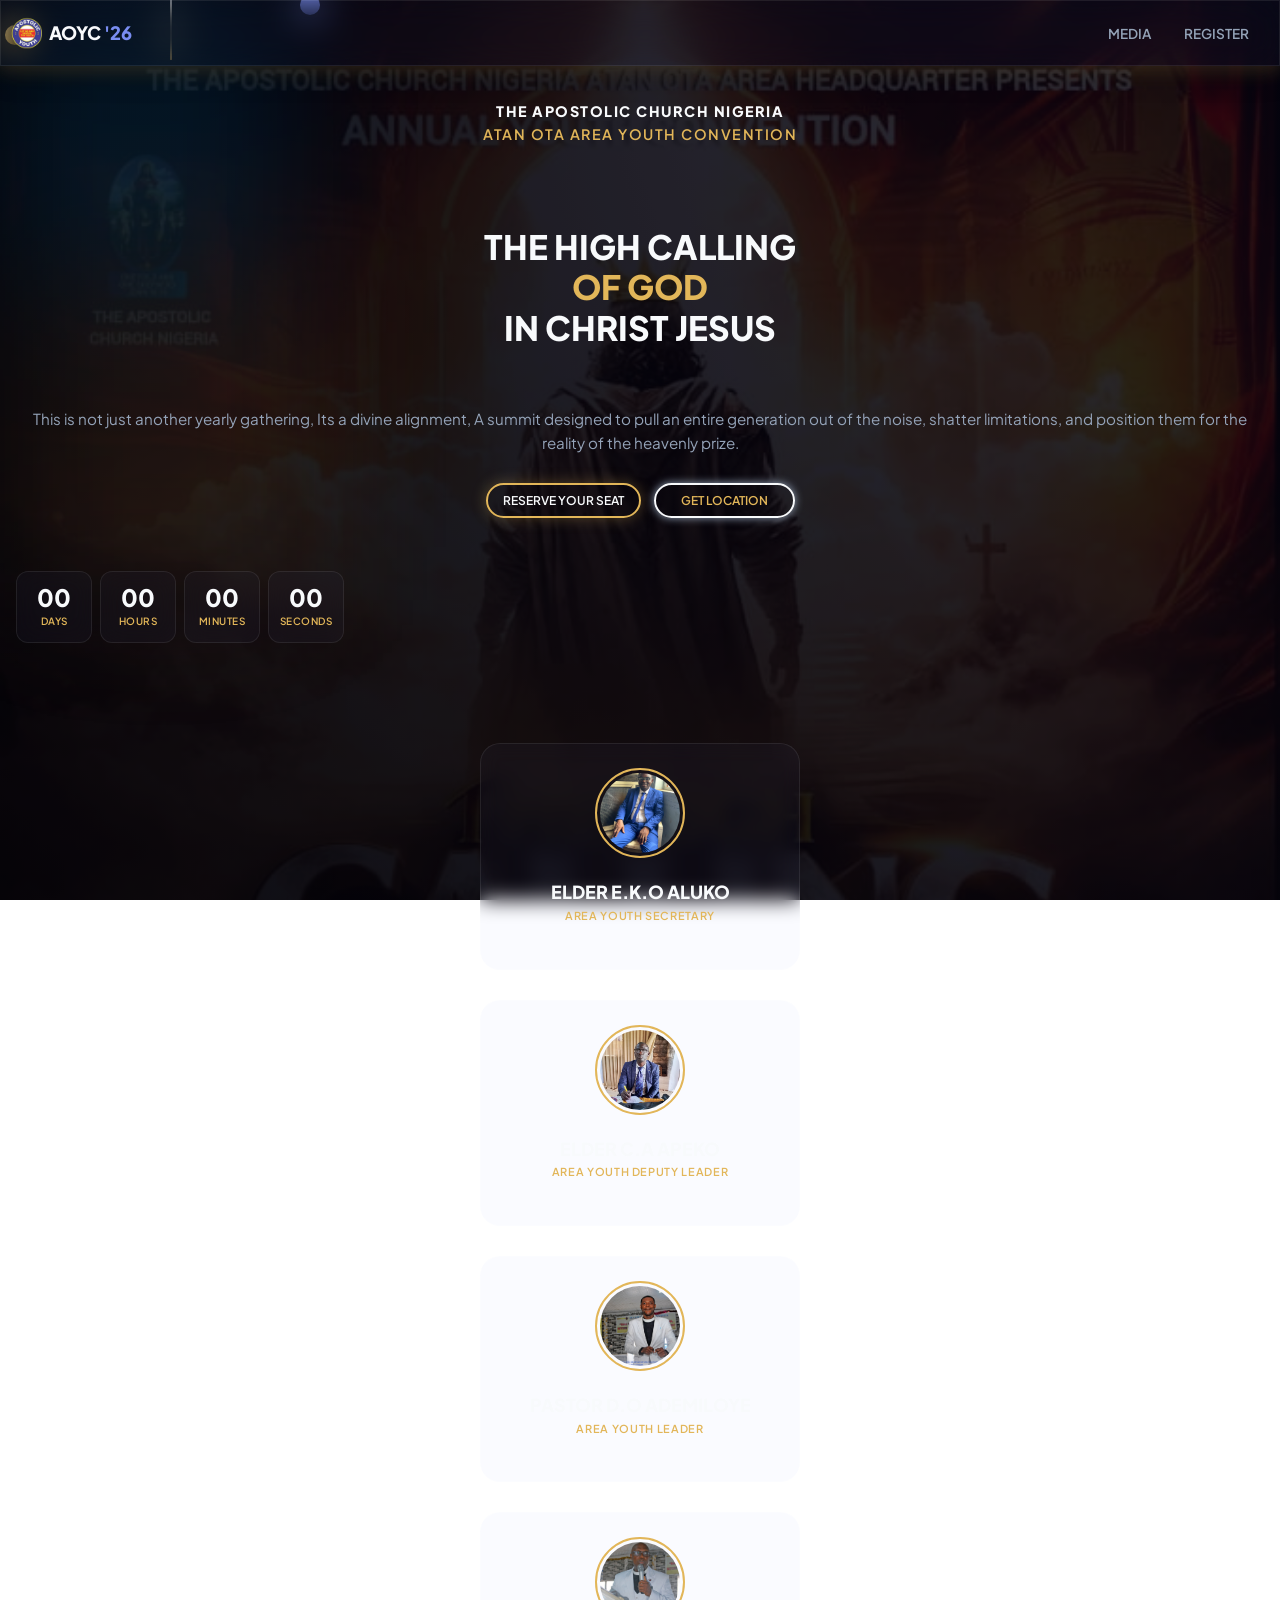
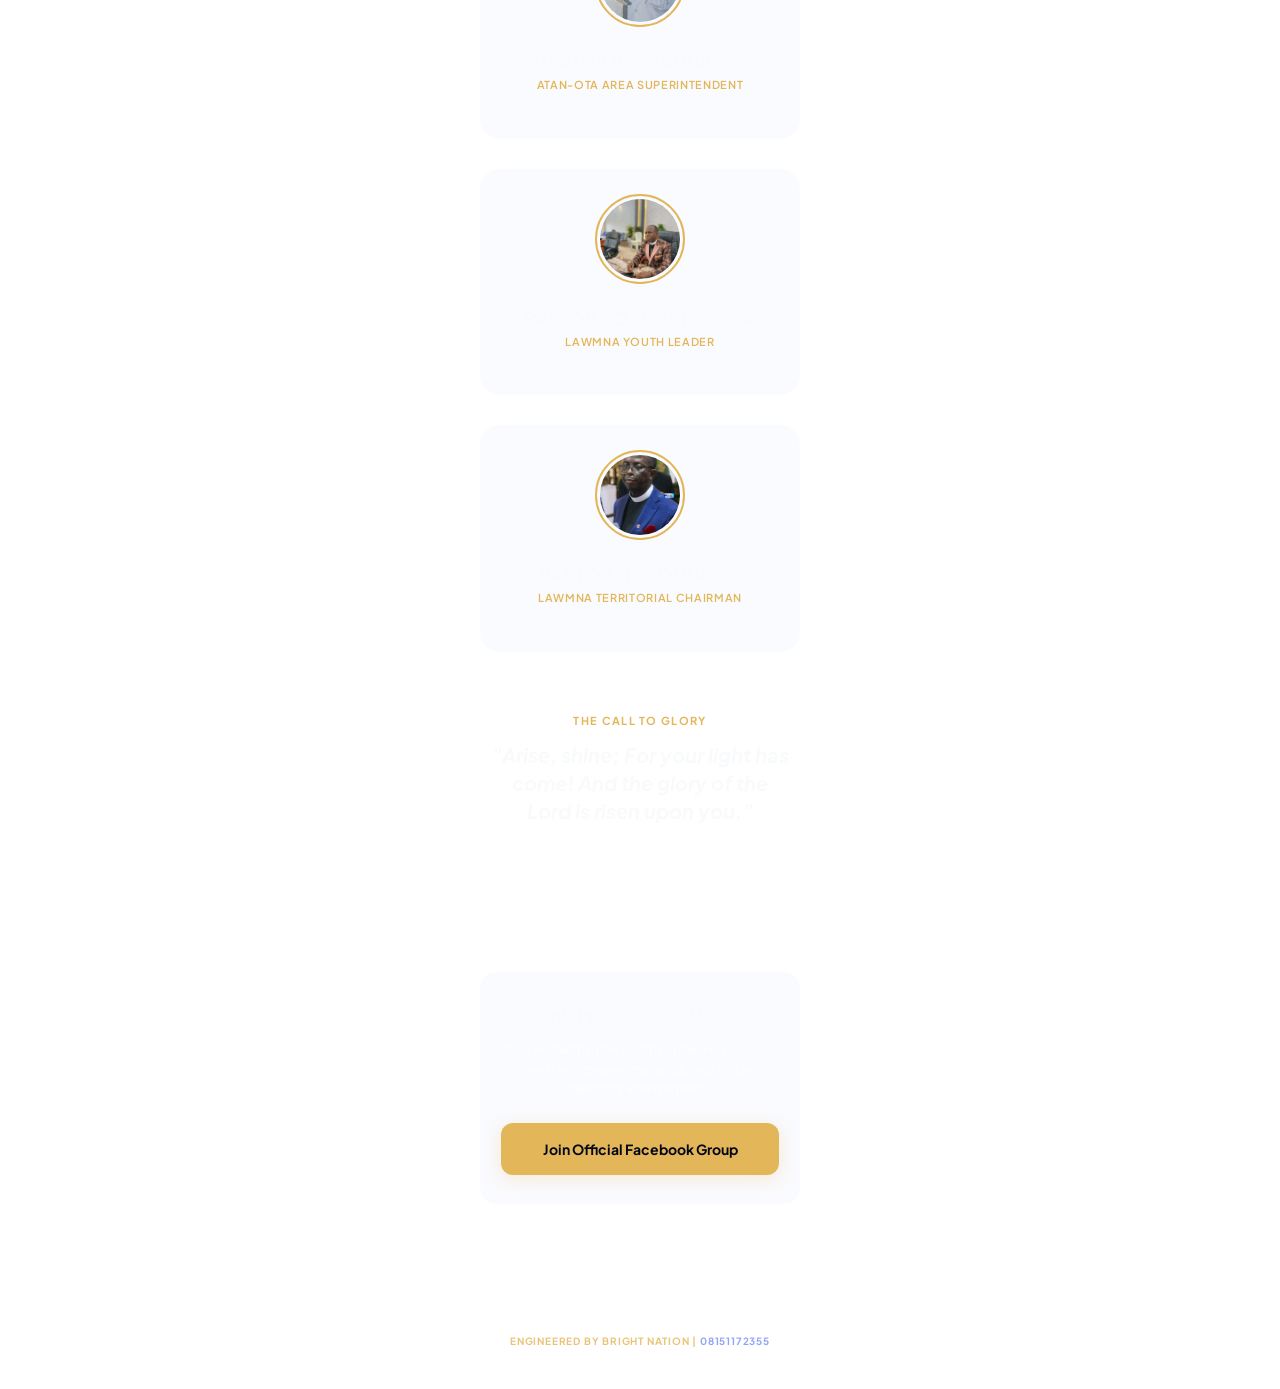
<file: index.html>
<!DOCTYPE html>
<head>
    <meta charset="UTF-8">
    <meta name="viewport" content="width=device-width, initial-scale=1.0">
    <title>TACN ATAN OTA- YOUTH CONVENTION</title>
    <link rel="stylesheet" href="mobile.css">
    <link rel="icon" type="image/x-icon" href="icon.png">
    <link href="https://fonts.googleapis.com/css2?family=Plus+Jakarta+Sans:wght@400;600;800&display=swap" rel="stylesheet">
</head>
<body>
    <div class="balls">
            <div class="ball1"></div>
            <div class="ball2"></div>
            <div class="ball3"></div>
    </div>

    <div class="glow-blob">
            <div class="blob-top"></div>
            <div class="blob-bottom"></div>
    </div>
    
    
    
    <nav>
        <div class="logo">
            <img src="icon.png">
            <a href="index.html">
                AOYC <span style="color: #798df1">'26 </span>
            </a>
        </div>
        <div class="navs">
            <ul>
                
                <li>
                    <a href="media.html">MEDIA</a>
                </li>

                <li>
                    <a href="register.html">REGISTER</a>
                </li>
            </ul>
        </div>
    </nav>

    <header>
        <div class="text">
            <p class="tacn">
                THE APOSTOLIC CHURCH NIGERIA 
            </p>
            <p class="area">
                ATAN OTA AREA YOUTH CONVENTION 
            </p>
            
            <p class="theme">
                THE HIGH CALLING <br>
                <span style="color: #e2b659;"> OF GOD </span><br>
                IN CHRIST JESUS
            </p>

            <p class="caption">
                This is not just another yearly gathering, Its a divine alignment, A summit designed to pull an entire generation out of the noise, shatter limitations, and position them for the reality of the heavenly prize.
            </p>
        </div>
        <div class="btns">
            <a href="register.html" class="reg">RESERVE YOUR SEAT</a>
            <a href="https://maps.app.goo.gl/CtZvf1CgjKKhbAq58" class="location">GET LOCATION</a>
        </div>
    </header>

    <main>
        <section>
            <div class="container">
                <div class="time-box">
                    <p class="time-number js-days">
                        00 
                    </p>
                    <p class="time-label">
                        DAYS
                    </p>
                </div>

                <div class="time-box">
                    <p class="time-number js-hours">
                        00 
                    </p>
                    <p class="time-label">
                        HOURS
                    </p>
                </div>

                <div class="time-box">
                    <p class="time-number js-mins">
                        00 
                    </p>
                    <p class="time-label">
                        MINUTES
                    </p>
                </div>

                <div class="time-box">
                    <p class="time-number js-secs">
                        00 
                    </p>
                    <p class="time-label">
                        SECONDS
                    </p>
                </div>
            </div>
        </section>

        <section>
            <div class="leaders-list">
                
                <div class="leader-card">
                    <div class="avatar-ring">
                        <img src="aluko.jpg">
                    </div>
                    <p class="name">ELDER E.K.O ALUKO</p>
                    <p class="title">AREA YOUTH SECRETARY</p>
                </div>

                <div class="leader-card">
                    <div class="avatar-ring">
                        <img src="apeko.jpg">
                    </div>
                    <p class="name">ELDER C.A APEKO</p>
                    <p class="title">AREA YOUTH DEPUTY LEADER</p>
                </div>

                <div class="leader-card">
                    <div class="avatar-ring">
                        <img src="ademiloye.jpg">
                    </div>
                    <p class="name">PASTOR D.O ADEMILOYE</p>
                    <p class="title">AREA YOUTH LEADER</p>
                </div>

                <div class="leader-card">
                    <div class="avatar-ring">
                        <img src="achurefe.jpg">
                    </div>
                    <p class="name">PASTOR P.O ACHUREFE</p>
                    <p class="title">ATAN-OTA AREA SUPERINTENDENT</p>
                </div>

                <div class="leader-card">
                    <div class="avatar-ring">
                        <img src="ogunrinola.jpg">
                    </div>
                    <p class="name">PASTOR I.O OGUNRINOLA</p>
                    <p class="title">LAWMNA YOUTH LEADER</p>
                </div>

                <div class="leader-card">
                    <div class="avatar-ring">
                        <img src="ogunibe.jpg">
                    </div>
                    <p class="name">PASTOR M.O OGUNIBE</p>
                    <p class="title">LAWMNA TERRITORIAL CHAIRMAN</p>
                </div>
            </div>
        </section>

    
      <section class="theme-inspiration-section">
        <h2 class="theme-accent-title">The Call to Glory</h2>
        <p class="theme-main-quote">"Arise, shine; For your light has come! And the glory of the Lord is risen upon you."</p>
        <p class="theme-subtext">A divine gathering of chosen youth, set apart for exceptional power, absolute transformation, and global impact. Don't just hear about it—experience it.</p>
      </section>
    
    
      <section class="community-join-section">
        <div class="community-glass-card">
          <h3 class="community-card-title">Don't Miss a Single Update</h3>
          <p class="community-card-text">Connect with other youths in the area. Access live links, speaker materials, and instant transport arrangements.</p>
          
          <a href="https://facebook.com/groups/160070774703125/" class="community-gold-btn" target="_blank" rel="noopener noreferrer">
            Join Official Facebook Group
          </a>
        </div>
      </section>
    </main>

      <footer class="app-footer">
        <p class="footer-copyright">&copy; 2026 TACN Atan Ota Area Youth Covention. All Rights Reserved.</p>
        <p class="footer-branding">Engineered by Bright Nation | <span style="color: #798df1;">08151172355</span></p>
      </footer>

    <script src="main.js"></script>
</body>
</html>
</file>
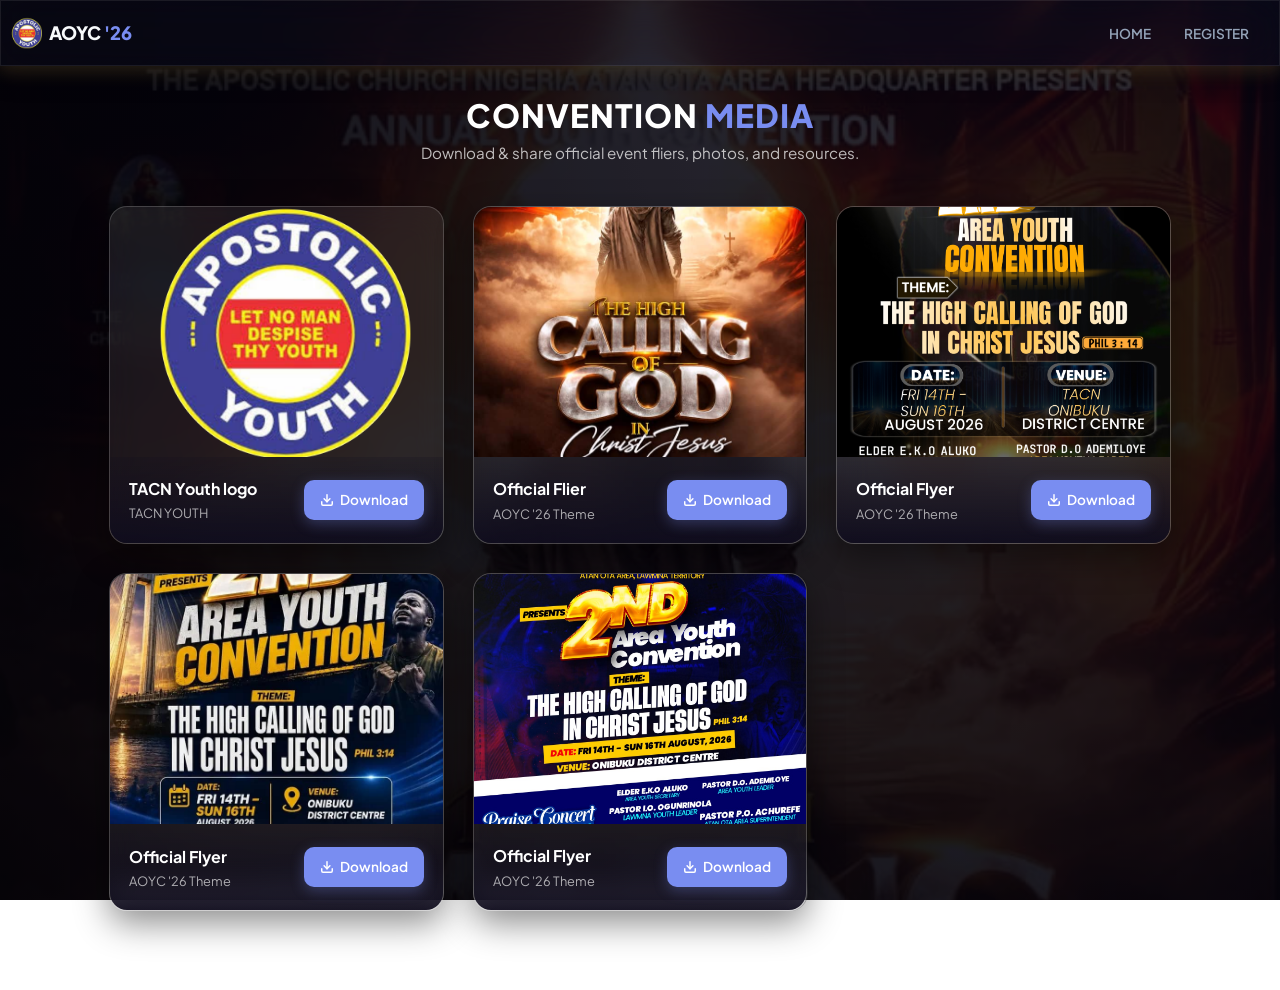
<file: media.html>
<!DOCTYPE html>
<html lang="en">
<head>
    <meta charset="UTF-8">
    <meta name="viewport" content="width=device-width, initial-scale=1.0">
    <title>Media & Downloads | AOYC '26</title>
    <link rel="stylesheet" href="mobile.css">
    <link rel="stylesheet" href="media.css">
    <link rel="preconnect" href="https://fonts.googleapis.com">
    <link rel="preconnect" href="https://fonts.gstatic.com" crossorigin>
    <link href="https://fonts.googleapis.com/css2?family=Plus+Jakarta+Sans:wght@400;600;700;800&display=swap" rel="stylesheet">
</head>
<body>

    <!-- Header / Navigation -->
    <nav>
        <div class="logo">
            <img src="icon.png" alt="Logo">
            <a href="index.html">
                AOYC <span style="color: #798df1">'26</span>
            </a>
        </div>
        <div class="navs">
            <ul>
                <li><a href="index.html">HOME</a></li>
                <li><a href="register.html">REGISTER</a></li>
            </ul>
        </div>
    </nav>

    <!-- Main Media Content -->
    <main class="media-section">
        <h2 class="section-title">CONVENTION <span>MEDIA</span></h2>
        <p class="section-subtitle">Download & share official event fliers, photos, and resources.</p>

        <div class="media-grid">

            <div class="media-card">
                <img src="icon.png" alt="Convention Venue">
                <div class="media-overlay">
                    <div class="media-info">
                        <span class="media-title">TACN Youth logo</span>
                        <span class="media-sub">TACN YOUTH</span>
                    </div>
                    <a href="icon.png" download="TACN_Youth_logo.jpg" class="download-btn">
                        <svg width="14" height="14" viewBox="0 0 24 24" fill="none" stroke="currentColor" stroke-width="2.5" stroke-linecap="round" stroke-linejoin="round">
                            <path d="M21 15v4a2 2 0 0 1-2 2H5a2 2 0 0 1-2-2v-4"></path>
                            <polyline points="7 10 12 15 17 10"></polyline>
                            <line x1="12" y1="15" x2="12" y2="3"></line>
                        </svg>
                        Download
                    </a>
                </div>
            </div>
            <!-- Media Item 1: Official Flier -->
            <div class="media-card">
                <img src="IMG-20260720-WA0048.jpg" alt="AOYC '26 Official Flier">
                <div class="media-overlay">
                    <div class="media-info">
                        <span class="media-title">Official Flier</span>
                        <span class="media-sub">AOYC '26 Theme</span>
                    </div>
                    <a href="IMG-20260720-WA0048.jpg" download="AOYC_26_Official_Flier.jpg" class="download-btn">
                        <svg width="14" height="14" viewBox="0 0 24 24" fill="none" stroke="currentColor" stroke-width="2.5" stroke-linecap="round" stroke-linejoin="round">
                            <path d="M21 15v4a2 2 0 0 1-2 2H5a2 2 0 0 1-2-2v-4"></path>
                            <polyline points="7 10 12 15 17 10"></polyline>
                            <line x1="12" y1="15" x2="12" y2="3"></line>
                        </svg>
                        Download
                    </a>
                </div>
            </div>

            <!-- Media Item 2: Venue Photo -->
            <div class="media-card">
                <img src="20260716_172220.jpg" alt="Convention Venue">
                <div class="media-overlay">
                    <div class="media-info">
                        <span class="media-title">Official Flyer</span>
                        <span class="media-sub">AOYC '26 Theme</span>
                    </div>
                    <a href="20260716_172220.jpg" download="AOYC_26_Venue.jpg" class="download-btn">
                        <svg width="14" height="14" viewBox="0 0 24 24" fill="none" stroke="currentColor" stroke-width="2.5" stroke-linecap="round" stroke-linejoin="round">
                            <path d="M21 15v4a2 2 0 0 1-2 2H5a2 2 0 0 1-2-2v-4"></path>
                            <polyline points="7 10 12 15 17 10"></polyline>
                            <line x1="12" y1="15" x2="12" y2="3"></line>
                        </svg>
                        Download
                    </a>
                </div>
            </div>

            <div class="media-card">
                <img src="e3878d10d04a4fddb52a8720b4cacdb0.jpg" alt="Convention Venue">
                <div class="media-overlay">
                    <div class="media-info">
                        <span class="media-title">Official Flyer</span>
                        <span class="media-sub">AOYC '26 Theme</span>
                    </div>
                    <a href="e3878d10d04a4fddb52a8720b4cacdb0.jpg" download="AOYC_26_Venue.jpg" class="download-btn">
                        <svg width="14" height="14" viewBox="0 0 24 24" fill="none" stroke="currentColor" stroke-width="2.5" stroke-linecap="round" stroke-linejoin="round">
                            <path d="M21 15v4a2 2 0 0 1-2 2H5a2 2 0 0 1-2-2v-4"></path>
                            <polyline points="7 10 12 15 17 10"></polyline>
                            <line x1="12" y1="15" x2="12" y2="3"></line>
                        </svg>
                        Download
                    </a>
                </div>
            </div>

            <div class="media-card">
                <img src="IMG-20260721-WA0076.jpg" alt="Convention Venue">
                <div class="media-overlay">
                    <div class="media-info">
                        <span class="media-title">Official Flyer</span>
                        <span class="media-sub">AOYC '26 Theme</span>
                    </div>
                    <a href="IMG-20260721-WA0076.jpg" download="AOYC_26_Venue.jpg" class="download-btn">
                        <svg width="14" height="14" viewBox="0 0 24 24" fill="none" stroke="currentColor" stroke-width="2.5" stroke-linecap="round" stroke-linejoin="round">
                            <path d="M21 15v4a2 2 0 0 1-2 2H5a2 2 0 0 1-2-2v-4"></path>
                            <polyline points="7 10 12 15 17 10"></polyline>
                            <line x1="12" y1="15" x2="12" y2="3"></line>
                        </svg>
                        Download
                    </a>
                </div>
            </div>
        </div>
    </main>

</body>
</html>
</file>
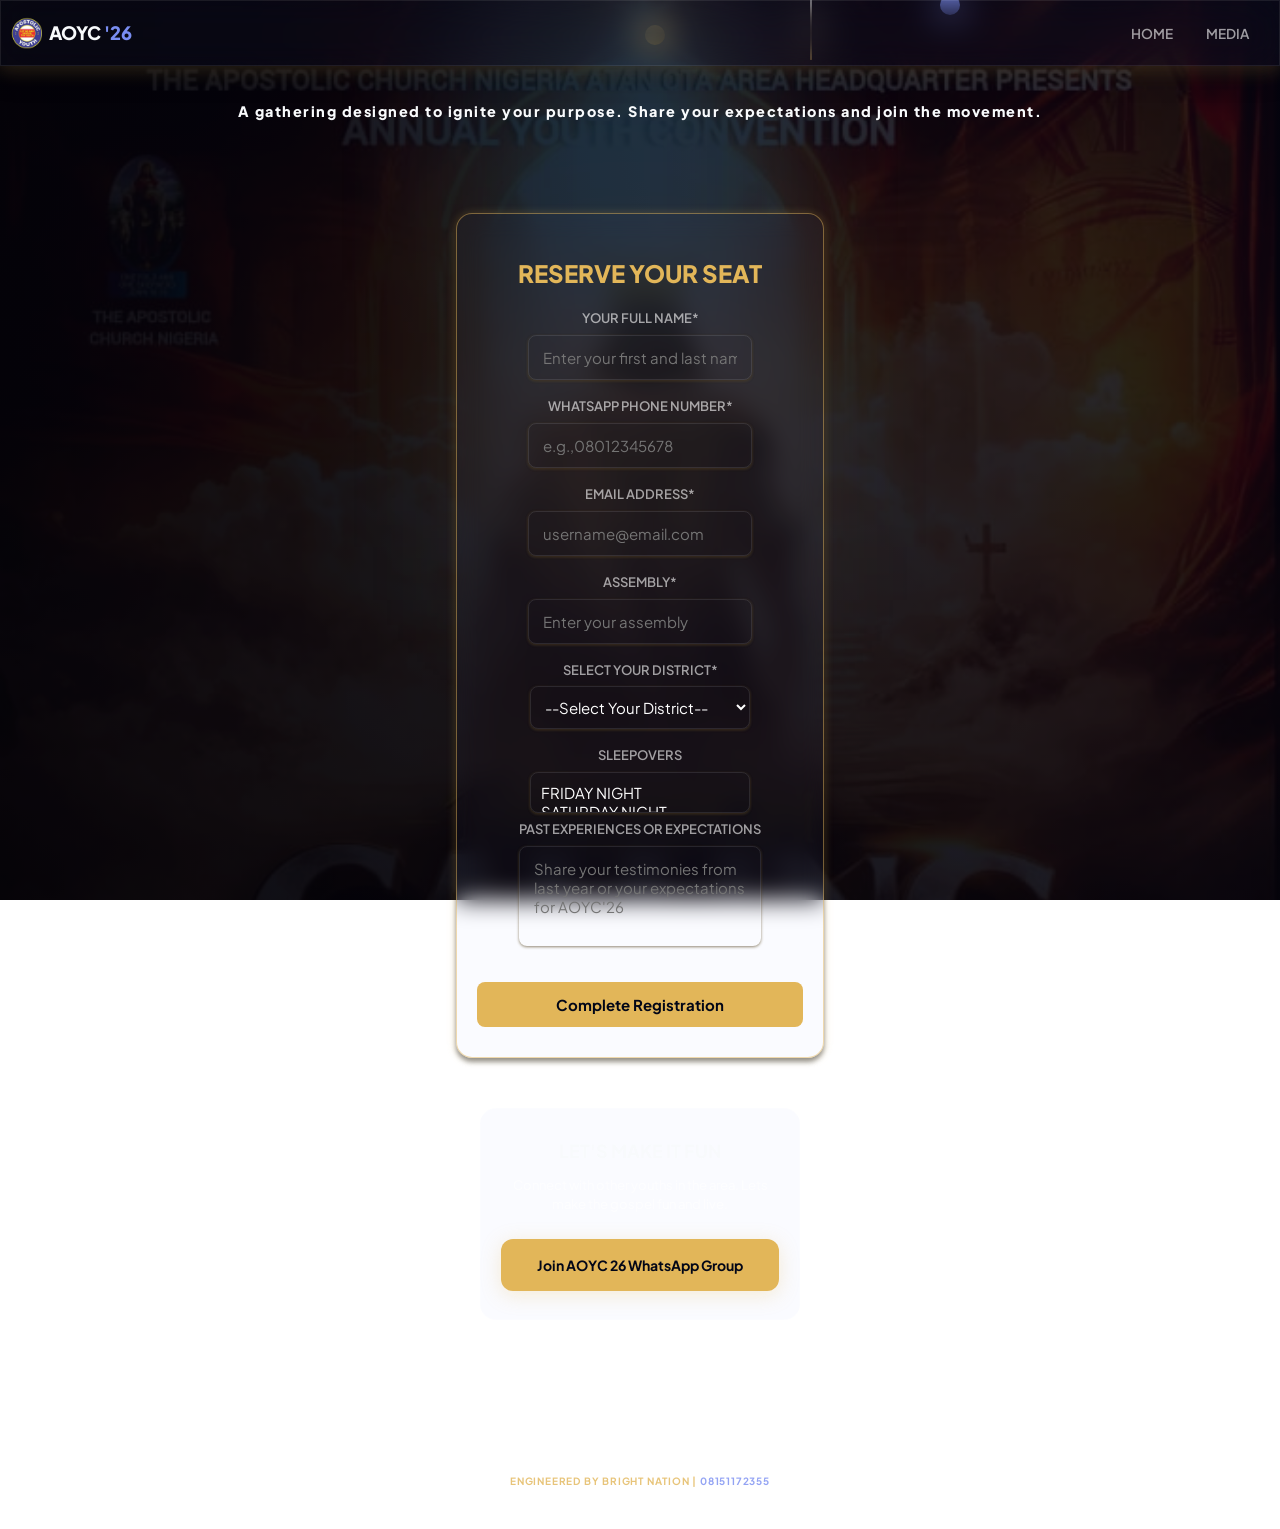
<file: register.html>
<!DOCTYPE html>
<html lang="en">
<head>
    <meta charset="UTF-8">
    <meta name="viewport" content="width=device-width, initial-scale=1.0">
    <title>AOYC'26 REGISTRATION | Iran Ologo</title>
    <link rel="stylesheet" href="mobile.css">
    <link rel="stylesheet" href="register.css">
    <link href="https://fonts.googleapis.com/css2?family=Plus+Jakarta+Sans:wght@400;600;800&display=swap" rel="stylesheet">
</head>
<body>
    <div class="balls">
            <div class="ball1"></div>
            <div class="ball2"></div>
            <div class="ball3"></div>
    </div>

    <div class="glow-blob">
            <div class="blob-top"></div>
            <div class="blob-bottom"></div>
    </div>
    
    <nav>
        <div class="logo">
            <img src="icon.png">
            <a href="index.html">
                AOYC <span style="color: #798df1">'26 </span>
            </a>
        </div>
        <div class="navs">
            <ul>
                <li>
                    <a href="index.html">HOME</a>
                </li>
                <li>
                    <a href="media.html">MEDIA</a>
                </li>
            </ul>
        </div>
    </nav>

    <header>
        <div class="text">
            <p class="tacn">
                A gathering designed to ignite your purpose. Share your expectations and join the movement.
            </p>
        </div>
    </header>

    <main class="reg-container">
        <section class="reg-glass-card">
            <form class="register">
                <p class="heading">RESERVE YOUR SEAT</p>
                <div class="input-group-row">
                    <label for="fullname">YOUR FULL NAME*</label>
                    <input id="fullName" type="text" required placeholder="Enter your first and last name">
                </div>
                <div class="input-group-row">
                    <label>WHATSAPP PHONE NUMBER*</label>
                    <input id="phoneNumber" type="tel" required placeholder="e.g.,08012345678">
                </div>
                <div class="input-group-row">
                    <label>EMAIL ADDRESS*</label>
                    <input id="emailAddress" type="email" required placeholder="username@email.com">
                </div>
                <div class="input-group-row">
                    <label>ASSEMBLY*</label>
                    <input id="assembly" type="text" required placeholder="Enter your assembly">
                </div>
                <div class="input-group-row">
                    <label>SELECT YOUR DISTRICT*</label>
                    <select id="district">
                        <option value="ATAN-OTA">--Select Your District--</option>
                        <option value="ATAN-OTA">ATAN-OTA</option>
                        <option value="IGBESA">IGBESA</option>
                        <option value="ONIBUKU">ONIBUKU</option>
                        <option value="LUSADA">LUSADA</option>
                        <option value="ORE-AKINDE">ORE-AKINDE</option>
                        <option value="IGBO-OLOMI">IGBO-OLOMI</option>
                        <option value="ISEBOH">ISEBOH</option>
                        <option value="IMOSEH">IMOSEH</option>
                        <option value="OTHERS"> OTHERS</option>
                    </select>
                </div>
                <div class="input-group-row">
                    <label>SLEEPOVERS</label>
                    <select id="sleepovers" size="1" multiple>
                        <option value="FRIDAY">FRIDAY NIGHT</option>
                        <option value="SATURDAY">SATURDAY NIGHT</option>
                    </select>
                    <label >PAST EXPERIENCES OR EXPECTATIONS</label>
                    <textarea required id="expectations" placeholder="Share your testimonies from last year or your expectations for AOYC'26"></textarea>
                </div>
                <button type="submit" class="submit-btn">Complete Registration</button>
            </form>
        </section>

        <section class="community-join-section">
        <div class="community-glass-card">
          <h3 class="community-card-title">LET'S MAKE IT FUN</h3>
          <p class="community-card-text">Connect with other youths in the area. Lets make the gospel fun and live.</p>
          
          <a href="https://chat.whatsapp.com/JyF7AmlcULFKetoCdUzRgS?s=cl&p=a&ilr=0" class="community-gold-btn">
            Join AOYC 26 WhatsApp Group
          </a>
        </div>
      </section>
    </main>

    <footer class="app-footer">
        <p class="footer-copyright">&copy; 2026 TACN Atan Ota Area Youth Covention. All Rights Reserved.</p>
        <p class="footer-branding">Engineered by Bright Nation | <span style="color: #798df1;">08151172355</span></p>
    </footer>

    <script src="register.js"></script>
</body>
</html>
</file>
<file: mobile.css>
:root {
  --text-main: #f8fafc;
  --text-muted: #94a3b8;
  --border-glass: rgba(255, 255, 255, 0.08);
  --glass-color: rgba(121,141,241,0.04);
  
  --accent-gold: #e2b659;
  --accent-gold-glow: rgba(226, 182, 89, 0.3);
  --accent-gold-gradient: linear-gradient(135deg, #f3d081 0%, #e2b659 50%, #b8860b 100%);
  
  --transition-smooth: all 0.3s cubic-bezier(0.4, 0, 0.2, 1);
}


* {
  box-sizing: border-box;
  margin: 0;
  padding: 0;
  font-family: 'Plus Jakarta Sans', sans-serif;
}

a {
  -webkit-tap-highlight-color: transparent;
    outline: none;
}


body {
  color: var(--text-main);
  min-height: 100vh;
  overflow-x: hidden;
  line-height: 1.6;
  
}

body::before {
    content: "";
    position: fixed;
    top: 0;
    left: 0;
    width: 100%;
    height: 100%;
    z-index: -1; 
    background:
    radial-gradient(
      circle at top right,
      rgba(11,8,33,0.7),
      rgba(5,4,13,0.95)
    ), url('IMG-20260720-WA0048.jpg');
    backdrop-filter: blur(15px);
    background-size: cover;
    background-position: center top;
    background-repeat: no-repeat;
    filter: brightness(0.6);
}

nav {
    display: flex;
    position: fixed;
    top: 0;
    width: 100%;
    justify-content: space-between;
    align-items: center;
    background-color: var(--glass-color);
    backdrop-filter: blur(18px);
    border: 1px solid var(--border-glass);
    padding: 12px 15px;
    z-index: 1000;
    box-shadow: 0 4px 30px rgba(0, 0, 0, 0.4), 0 1px 20px var(--accent-gold-glow);
}

.ball1 {
    width: 20px;
    height: 20px;
    border-radius: 50%;
    background: var(--accent-gold-gradient);
    position: fixed;
    transform: translate(5px, 25px);
    z-index: 10;
}

.ball2 {
    width: 20px;
    height: 20px;
    border-radius: 50%;
    background: #798df1;
    position: fixed;
    transform: translate(300px, -5px);
    z-index: 10;
}

.ball3 {
    width: 2px;
    height: 60px;
    border-radius: 20%;
    background: linear-gradient(#fff, var(--accent-gold));
    position: fixed;
    transform: translate(170px, 0px);
    z-index: 10;
}

nav .logo {
    font-family: Plus Jakarta Sans;
    font-weight: 800;
    font-size: 1.15rem;
    display: inline-block;
    margin-left: -10px;
}

nav .logo a {
    text-decoration: none;
    color: var(--text-main);
    outline: none;
    transition: color 0.3s ease;
    vertical-align: middle;
}

nav .logo img {
    width: 40px;
    vertical-align: middle;
}

nav .logo a:hover {
    color: var(--accent-gold);
}

nav .navs {
    display: flex;
    gap: 0px;
    font-family: Plus Jakarta Sans;
    font-weight: 600;
}
    
nav .navs ul li {
    display: inline-block;
    list-style-type: none;
}

nav .navs ul li a {
    color: var(--text-muted);
    text-decoration: none;
    font-size: 0.85rem;
    padding: 4px 15px;
    transition: color 0.3s ease;
}

nav .navs ul li a:hover {
    color: var(--accent-gold);
}

header {
    padding: 100px 15px 0px 15px;
    display: flex;
    flex-direction: column;
    align-items: center;
    text-align: center;
    font-family: Plus Jakarta Sans;
    margin-bottom: 60px
}

header .text .tacn {
    color: var(--text-main);
    font-size: 0.9rem;
    font-weight: 800;
    letter-spacing: 1.5px;
}

header .text .area {
    color: var(--accent-gold);
    font-size: 0.9rem;
    font-weight: 600;
    letter-spacing: 1.5px;
    margin-bottom: 80px;
}

header .text .theme {
    color: var(--text-main);
    font-size: 2.1rem;
    font-weight: 800;
    line-height: 1.2;
    margin-bottom: 60px;
} 

header .text .caption {
    color: var(--text-muted);
    font-size: 0.95rem;
    font-weight: 400;
    line-height: 1.6;
    margin-bottom: 30px;
}

header .btns .reg {
    text-decoration: none;
    background: transparent;
    border: 2px solid var(--accent-gold);
    color: var(--text-main);
    font-size: 12px;
    font-weight: 600;
    box-shadow: 0 0 15px var(--accent-gold-glow);
    transition: var(--transition-smooth);
    padding: 8px 15px;
    border-radius: 20px;
    backdrop-filter: blur(5px);
}

header .btns .reg:hover {
    color: var(--bg-deep-blue);
    background: var(--accent-gold);
}

header .btns .location {
    text-decoration: none;
    background: transparent;
    border: 2px solid var(--text-main);
    color: var(--accent-gold);
    font-size: 12px;
    font-weight: 600;
    box-shadow: 0 0 8px var(--text-muted);
    transition: var(--transition-smooth);
    padding: 8px 25px;
    border-radius: 20px;
    margin-left: 10px;
    backdrop-filter: blur(5px);
}

header .btns .location:hover {
    color: var(--bg-dark-midnight);
    background: var(--text-main);
}

section .container {
    display: flex;
    justify-content: center;
    align-items: center;
    width: 100%;
    max-width: 360px;
    padding: 0 16px;
    gap: 8px;
    margin-bottom: 80px;
}

section .container .time-box {
    flex: 1 1 0%;
    display: flex;
    height: 72px;
    flex-direction: column;
    align-items: center;
    justify-content: center;
    background-color: rgba(121,141,241,0.04);
    border: 1px solid var(--border-glass);
    backdrop-filter: blur(12px);
    border-radius: 12px;
}

section .container .time-box .time-number {
    color: var(--text-main);
    font-size: 1.5rem;
    font-weight: 800;
    line-height: 1;
}

section .container .time-box .time-label {
    color: var(--accent-gold);
    font-size: 0.625rem;
    font-weight: 600;
    letter-spacing: 0.05em;
    margin-top: 4px;
}

.glow-blob {
  position: fixed; 
  z-index: -1;     
  border-radius: 50%;
  pointer-events: none;
  filter: blur(80px);   
  opacity: 0.75;
}

.blob-top {
  width: 280px;
  height: 280px;
  top: -50px;
  left: -50px;
  background: rgba(14, 165, 233, 0.18);
}

.blob-bottom {
  width: 320px;
  height: 320px;
  bottom: 10%;
  right: -80px;
  background: rgba(226, 182, 89, 0.12);
}


section .leaders-list {
    display: flex;
    align-items: center;
    flex-direction: column;
    padding: 0 16px;
    gap: 30px;
    margin-top: 100px;
    margin-bottom: 50px;
}

section .leaders-list .leader-card {
    width: 100%;
    max-width: 320px;
    display: flex;
    flex-direction: column;
    align-items: center;
    padding: 24px 16px;
    background: var(--glass-color);
    backdrop-filter: blur(10px);
    border: 1px solid var(--border-glass);
    border-radius: 20px;
    transition: .3s ease;
}

section .leaders-list .leader-card:hover {
    transform: translateY(-8px);
}

section .leaders-list .leader-card .avatar-ring {
    height: 90px;
    width: 90px;
    border: 2px solid var(--accent-gold);
    padding: 3px;
    border-radius: 50%;
}

section .leaders-list .leader-card .avatar-ring img {
    width: 100%;
    height: 100%;
    border-radius: 50%;
    object-fit: cover;
}

section .leaders-list .leader-card .name {
    color: var(--text-main);
    font-size: 1.125rem;
    font-weight: 800;
    margin-top: 20px;
}

section .leaders-list .leader-card .title {
    color: var(--accent-gold);
    font-size: 0.6875rem;
    font-weight: 600;
    letter-spacing: 0.06em;
    margin-bottom: 20px;
}

.theme-inspiration-section {
  width: 100%;
  margin-top: 60px;
  padding: 0 24px;
  box-sizing: border-box;
  text-align: center;
}

.theme-accent-title {
  font-family: 'Plus Jakarta Sans', sans-serif;
  color: var(--accent-gold);
  font-size: 11px;
  font-weight: 700;
  text-transform: uppercase;
  letter-spacing: 0.12em;
  margin-bottom: 12px;
}

.theme-main-quote {
  font-family: 'Plus Jakarta Sans', sans-serif;
  color: var(--text-main);
  font-size: 20px;
  font-weight: 700;
  line-height: 1.4;
  margin: 0 auto 14px auto;
  max-width: 300px;
  font-style: italic;
}

.theme-subtext {
  font-family: 'Plus Jakarta Sans', sans-serif;
  color: rgba(255, 255, 255, 0.6);
  font-size: 13px;
  line-height: 1.6;
  margin: 0 auto;
  max-width: 320px;
}

.community-join-section {
  width: 100%;
  margin-top: 50px;
  padding: 0 16px;
  box-sizing: border-box;
}

.community-glass-card {
  width: 100%;
  max-width: 320px;
  margin: 0 auto;
  background: var(--glass-color);
  border: 1px solid var(--border-glass);
  -webkit-backdrop-filter: blur(12px);
  backdrop-filter: blur(12px);
  border-radius: 16px;
  padding: 28px 20px;
  box-sizing: border-box;
  display: flex;
  flex-direction: column;
  align-items: center;
  text-align: center;
}

.community-card-title {
  font-family: 'Plus Jakarta Sans', sans-serif;
  color: var(--text-main);
  font-size: 18px;
  font-weight: 700;
  margin: 0 0 10px 0;
}

.community-card-text {
  font-family: 'Plus Jakarta Sans', sans-serif;
  color: rgba(255, 255, 255, 0.7);
  font-size: 13px;
  line-height: 1.5;
  margin: 0 0 24px 0;
}

.community-gold-btn {
  display: inline-block;
  width: 100%;
  padding: 15px 0;
  background: var(--accent-gold);
  color: #020617;
  font-family: 'Plus Jakarta Sans', sans-serif;
  font-size: 14px;
  font-weight: 700;
  text-decoration: none;
  border-radius: 12px;
  box-shadow: 0 4px 20px rgba(226, 182, 89, 0.25); 
  transition: opacity 0.2s ease;
}

.community-gold-btn:active {
  opacity: 0.85;
}

.app-footer {
  width: 100%;
  margin-top: 80px;
  padding: 0 16px 40px 16px;
  box-sizing: border-box;
  text-align: center;
  border-top: 1px solid rgba(255, 255, 255, 0.05); 
    backdrop-filter: blur(5px);
}

.footer-copyright {
  font-family: 'Plus Jakarta Sans', sans-serif;
  color: rgba(255, 255, 255, 0.4);
  font-size: 11px;
  margin: 24px 0 6px 0;
}

.footer-branding {
  font-family: 'Plus Jakarta Sans', sans-serif;
  color: var(--accent-gold);
  font-size: 10px;
  font-weight: 700;
  text-transform: uppercase;
  letter-spacing: 0.08em;
  margin: 0;
  opacity: 0.8;
}
</file>
<file: media.css>
.media-section {
    max-width: 1100px;
    margin: 2.5rem auto 4rem auto;
    padding: 0 1.2rem;
    text-align: center;
}

.section-title {
    font-size: 2rem;
    font-weight: 800;
    letter-spacing: 1px;
    text-transform: uppercase;
    color: #ffffff;
    margin-top: 90px;
}

.section-title span {
    color: #798df1;
    padding-top: -160px;
}

.section-subtitle {
    color: rgba(255, 255, 255, 0.72);
    font-size: 0.95rem;
    margin-bottom: 2.5rem;
}

.media-grid {
    display: grid;
    grid-template-columns: repeat(auto-fit, minmax(280px, 1fr));
    gap: 1.8rem;
}

.media-card {
    position: relative;
    border-radius: 18px;
    overflow: hidden;
    background: rgba(255, 255, 255, 0.08);
    backdrop-filter: blur(16px);
    -webkit-backdrop-filter: blur(16px);
    border: 1px solid rgba(255, 255, 255, 0.18);
    box-shadow: 0 12px 35px rgba(0, 0, 0, 0.45);
    transition: transform 0.3s cubic-bezier(0.25, 0.8, 0.25, 1), box-shadow 0.3s ease;
}

.media-card:hover {
    transform: translateY(-6px);
    box-shadow: 0 16px 40px rgba(121, 141, 241, 0.35);
}

.media-card img {
    width: 100%;
    height: 250px;
    object-fit: cover;
    display: block;
    transition: transform 0.5s ease;
}

.media-card:hover img {
    transform: scale(1.03); 
}

.media-overlay {
    padding: 1.2rem;
    background: linear-gradient(180deg, rgba(15, 12, 29, 0.2) 0%, rgba(15, 12, 29, 0.95) 100%);
    display: flex;
    justify-content: space-between;
    align-items: center;
    text-align: left;
}

.media-info {
    display: flex;
    flex-direction: column;
    gap: 2px;
}

.media-title {
    color: #ffffff;
    font-size: 1rem;
    font-weight: 700;
}

.media-sub {
    color: rgba(255, 255, 255, 0.65);
    font-size: 0.8rem;
}

.download-btn {
    display: inline-flex;
    align-items: center;
    gap: 6px;
    padding: 9px 16px;
    background: #798df1;
    color: #ffffff;
    font-size: 0.85rem;
    font-weight: 600;
    text-decoration: none;
    border-radius: 10px;
    box-shadow: 0 4px 14px rgba(121, 141, 241, 0.3);
    transition: all 0.25s ease;
}

.download-btn:hover {
    background: #5a70e2;
    transform: translateY(-1px);
    box-shadow: 0 6px 18px rgba(121, 141, 241, 0.5);
}

.download-btn:active {
    transform: scale(0.96);
}
</file>
<file: register.css>
:root {
    --bg-canvas: #020617;
    --glass-fill: rgba(30, 41, 59, 0.4);
    --glass-border: rgba(255, 255, 255, 0.1);
    --accent-gold: #e2b659;
    --text-primary: #ffffff;
    --text-muted: rgba(255, 255, 255, 0.6);
}

a {
  -webkit-tap-highlight-color: transparent;
    outline: none;
}

body {
    display: flex;
    flex-direction: column;
    align-items: center;
    font-family: 'Plus Jakarta Sans', sans-serif;
    
}

.reg-container {
    width: 100%;
    max-width: 400px;
    padding-left: 16px;
    padding-right: 16px;
    margin-top: 30px;
    margin-bottom: 24px;
}

.reg-glass-card {
    display: flex;
    flex-direction: column;
    align-items: center;
    justify-content: center;
    width: 100%;
    background: rgba(121,141,241,0.04);
    backdrop-filter: blur(12px);
    border: 1px solid #e2b6597c;
    border-radius: 16px;
    padding: 20px;
    box-shadow: 0 4px 5px rgba(0, 0, 0, 0.4), 0 1px 10px var(--accent-gold-glow);
}

.register {
    display: flex;
    flex-direction: column;
    align-items:center;
    gap: 16px;
    width: 100%;
}

.input-group-row {
    display: flex;
    flex-direction: column;
    justify-content: center;
    gap: 6px;
    align-items: center;
    text-align: center;
}

.input-group-row label {
    color: var(--text-muted);
    font-size: 13px;
    font-weight: 600;
}

.input-group-row input, select {
    width: 100%;
    background: transparent;
    border: 1px solid var(--glass-border);
    border-radius: 8px;
    padding: 12px 14px;
    color: var(--text-primary);
    font-size: 15px;
    outline: none;
    transition: color 0.3s ease;
    box-shadow: 0 1px 3px rgba(0, 0, 0, 0.4), 0 1px 3px var(--accent-gold-glow);
}

.input-group-row textarea {
    height: 100px;
    resize: none;
    background: transparent;
    width: 100%;
    border: 1px solid var(--glass-border);
    border-radius: 8px;
    padding: 12px 14px;
    outline: none;
    transition: color 0.3s ease;
    font-size: 15px;
    margin-bottom: 20px;
    color: var(--text-primary); 
    box-shadow: 0 1px 3px rgba(0, 0, 0, 0.4), 0 1px 3px var(--accent-gold-glow);
}

.input-group-row input:hover,
.input-group-row textarea:hover {
    border: 1px solid var(--accent-gold);
    outline: none;
}

.heading {
    color: var(--accent-gold);
    font-size: 1.5rem;
    font-weight: 800;
    margin-top: 20px
}

.submit-btn {
    width: 100%;
    background-color: var(--accent-gold);
    color: var(--bg-canvas);
    font-weight: 700;
    border: none;
    padding: 13px 5px;
    border-radius: 8px;
    font-size: 15px;
    margin-bottom: 10px; 
    cursor: pointer;
    outline: none;
    transition: color 0.3s ease;
}

.submit-btn:hover {
    background: transparent;
    border: 1px solid var(--accent-gold);
    color: var(--accent-gold);
}

select {
    width: 220px;
    padding: 10px;
}
</file>
